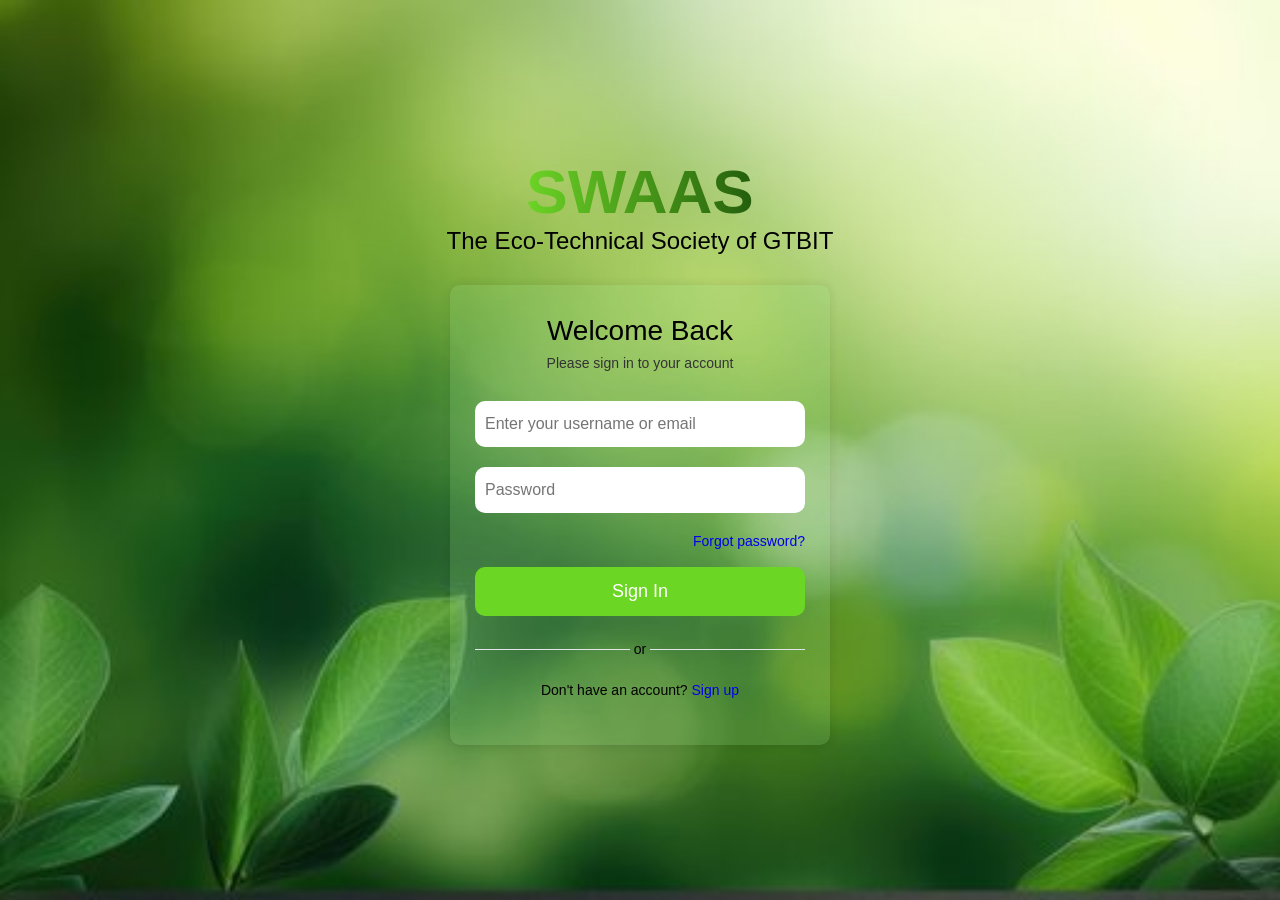
<file: index.html>
<!DOCTYPE html>
<html lang="en">

<head>
    <meta charset="UTF-8">
    <meta name="viewport" content="width=device-width, initial-scale=1.0">
    <title>Login page</title>
    <link rel="stylesheet" href="style.css">
</head>

<body>
    <div class="login-container">
        <h1>SWAAS</h1>
        <p class="login-subtitle">The Eco-Technical Society of GTBIT</p>
        <form id="loginForm">
            <h2>Welcome Back</h2>
            <p class="form-subtitle">Please sign in to your account</p>
            <div class="form-group">
                <input type="text" id="username" name="username" placeholder="Enter your username or email" required>
                <input type="password" id="password" name="password" placeholder="Password" required>
            </div>
            <p class="forgot"><a href="forgot.html">Forgot password?</a></p>
            <button type="submit">Sign In</button>
            <div class="divider">
                <span>or</span>
            </div>
            <p class="signup-link">Don't have an account? <a href="signup.html">Sign up</a></p>
        </form>
    </div>
</body>

</html>
</file>
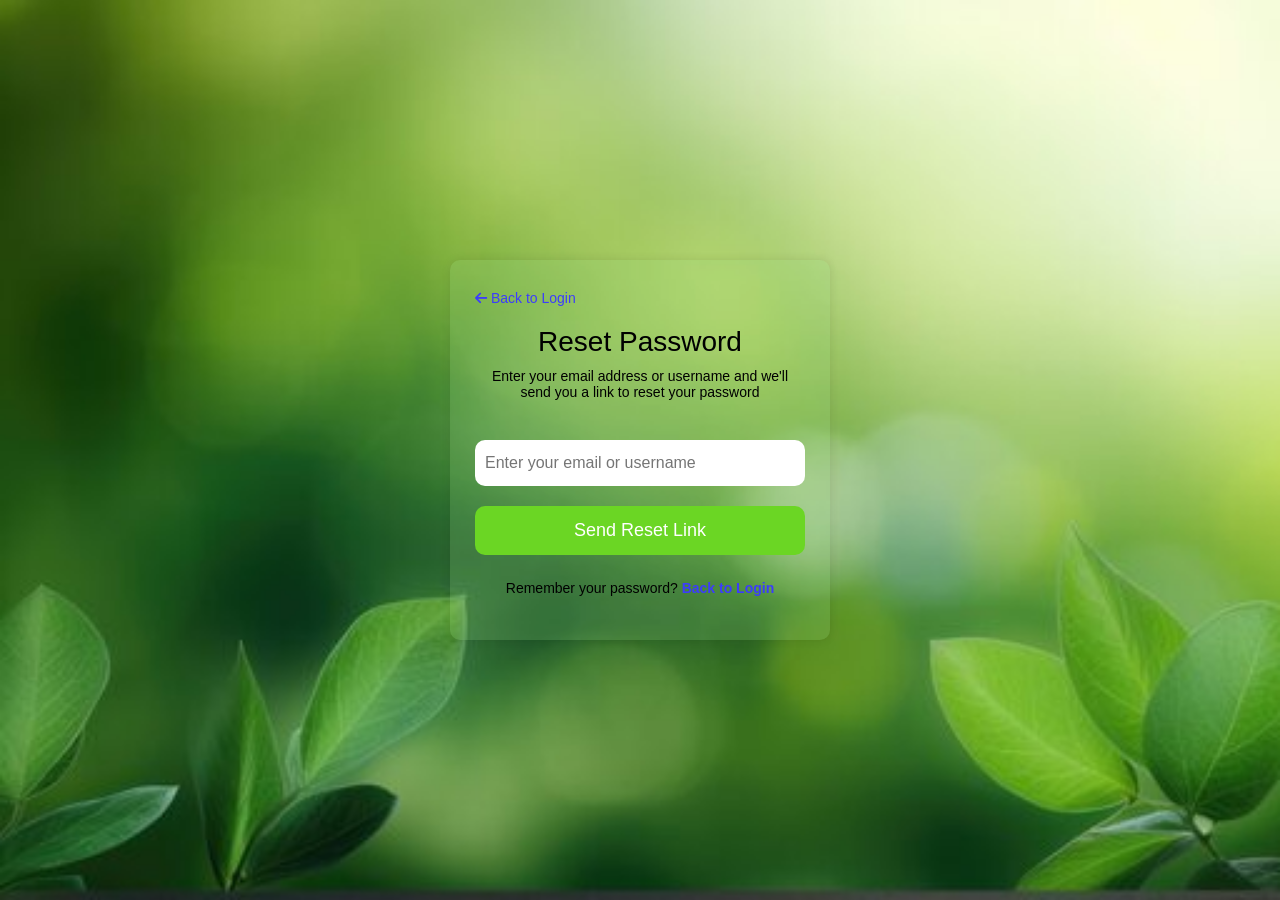
<file: forgot.html>
<!DOCTYPE html>
<html lang="en">

<head>
    <meta charset="UTF-8">
    <meta name="viewport" content="width=device-width, initial-scale=1.0">
    <title>Document</title>
    <link rel="stylesheet" href="https://cdnjs.cloudflare.com/ajax/libs/font-awesome/6.5.0/css/all.min.css">



    <style>
        * {
            margin: 0;
            padding: 0;
            box-sizing: border-box;
            font-family: 'Poppins', sans-serif;
        }

        body {
            display: flex;
            justify-content: center;
            align-items: center;
            min-height: 100vh;
            background-image: url('background.jpg');
            background-repeat: no-repeat;
            background-size: cover;
        }

        #forgot-form {
            background: rgba(150, 221, 136, 0.2);
            padding: 30px 25px;
            border-radius: 10px;
            box-shadow: 0 0 10px rgba(0, 0, 0, 0.1);
            height: 380px;

            width: 100%;
            max-width: 380px;
            margin: 0 auto;
        }

        .forgot-container {
            width: 100%;
            /* max-width: 600px; */
            padding: 0 30px;
            display: flex;
            flex-direction: column;
            align-items: center;
        }

        .return1 {
            margin-bottom: 20px;
            font-size: 14px;
        }

        a:link,
        a:visited {
            text-decoration: none;
            color: rgb(60, 60, 252);
        }

        a:hover {
            text-decoration: underline;
            color: rgb(60, 60, 252);
        }

        h2 {
            text-align: center;
            font-size: 28px;
            font-weight: 500;
            margin-bottom: 10px;
        }

        .form-subtitle {
            text-align: center;
            font-size: 14px;
            margin-bottom: 40px;
        }

        .frgt input {
            width: 100%;
            padding: 14px 10px;
            border: none;
            border-radius: 10px;
            margin-bottom: 20px;
            outline: none;
            font-size: 16px;
        }

        input:focus {
            outline: 3px solid #6cd426;
            box-shadow: 0 0 5px rgba(108, 212, 38, 0.8), 0 0 15px rgba(108, 212, 38, 0.6);
        }

        .frgt button {
            width: 100%;
            padding: 14px 10px;
            border: none;
            border-radius: 10px;
            background-color: #6bd624;
            color: white;
            font-size: 18px;
            cursor: pointer;
            transition: background-color 0.3s ease, transform 0.2s ease;
            margin-bottom: 25px;
        }

        .frgt button:hover {
            transform: translateY(-2px);
            background-color: #66c224;
            box-shadow: 0 0 5px rgba(108, 212, 38, 0.8), 0 0 15px rgba(108, 212, 38, 0.6);
        }

        .return {
            text-align: center;
            font-size: 14px;
        }

        .return a {
            font-weight: 600;
        }
    </style>
</head>

<body>
    <div class="forgot-container">
        <form id="forgot-form">
            <p class="return1"> <a href="index.html"><i class="fa-solid fa-arrow-left"></i> Back to Login</a></p>
            <h2>Reset Password</h2>
            <p class="form-subtitle">Enter your email address or username and we'll send you a link to reset your
                password</p>
            <div class="frgt">
                <input type="text" id="user" name="user" placeholder="Enter your email or username" required>
                <button type="submit">Send Reset Link</button>
            </div>
            <p class="return">Remember your password? <a href="index.html">Back to Login</a></p>
        </form>
    </div>
</body>

</html>
</file>
<file: style.css>
* {
    margin: 0;
    padding: 0;
    box-sizing: border-box;
    font-family: 'Poppins', sans-serif;
}

body {
    display: flex;
    justify-content: center;
    align-items: center;
    min-height: 100vh;
    background-image: url('background.jpg');
    background-repeat: no-repeat;
    background-size: cover;
}

.login-container {
    width: 100%;
    /* max-width: 600px; */
    padding: 0 30px;
    display: flex;
    flex-direction: column;
    align-items: center;
}


h1 {
    text-align: center;
    color: #424242;
    font-size: 62px;
    background: linear-gradient(90deg, #6cd426, #245e0d);
    background-clip: text;
    -webkit-text-fill-color: transparent;
}

#loginForm {
    background: rgba(150, 221, 136, 0.2);
    padding: 30px 25px;
    border-radius: 10px;
    box-shadow: 0 0 10px rgba(0, 0, 0, 0.1);
    height: 460px;

    width: 100%;
    max-width: 380px;
    margin: 0 auto;
}

.divider {
    margin: 25px 0;
    text-align: center;
    position: relative;
    color: #666;
    font-size: 14px;
}

.divider::before {
    content: '';
    position: absolute;
    top: 50%;
    left: 0;
    right: 175px;
    height: 1px;
    background: #e1e5e9;
}

.divider::after {
    content: '';
    position: absolute;
    top: 50%;
    left: 175px;
    right: 0;
    height: 1px;
    background: #e1e5e9;
}

.divider span {
    color: #000000;
    padding: 0 15px;
}



.login-subtitle {
    text-align: center;
    font-size: 24px;
    margin-bottom: 30px;
}

h2 {
    text-align: center;
    color: black;
    font-weight: 500;
    font-size: 28px;
    margin-bottom: 8px;
}

.form-subtitle {
    text-align: center;
    font-size: 14px;
    color: #333;
    margin-bottom: 30px;
}

.form-group {
    display: flex;
    flex-direction: column;
}

.form-group input {
    margin-bottom: 20px;
    width: 100%;
    padding: 14px 10px;
    border: none;
    border-radius: 10px;
    font-size: 16px;
}

.form-group input:focus {
    outline: 2px solid #6cd426;
    box-shadow: 0 0 5px rgba(108, 212, 38, 0.8), 0 0 15px rgba(108, 212, 38, 0.6);
}

button {
    width: 100%;
    padding: 14px 10px;
    border: none;
    border-radius: 10px;
    background-color: #6bd624;
    color: white;
    font-size: 18px;
    cursor: pointer;
    transition: background-color 0.3s ease, transform 0.2s ease;
}

button:hover {
    transform: translateY(-2px);
    background-color: #66c224;
    box-shadow: 0 0 5px rgba(108, 212, 38, 0.8), 0 0 15px rgba(108, 212, 38, 0.6);
}

.signup-link {
    text-align: center;
    margin-top: 20px;
    font-size: 14px;
}

.forgot {
    text-align: end;
    margin-bottom: 18px;
    font-size: 14px;
    text-decoration: none;
}

a:link,
a:visited {
    text-decoration: none;
}

a:hover {
    text-decoration: underline;
}

@media (max-width: 768px) {
    h1 {
        font-size: 48px;
    }

    .login-subtitle {
        font-size: 20px;
    }

    #loginForm {
        padding: 25px 20px;
    }
}

@media (max-width: 480px) {
    h1 {
        font-size: 38px;
    }

    .login-subtitle {
        font-size: 18px;
    }

    #loginForm {
        padding: 20px 15px;
    }

    .form-group input {
        font-size: 14px;
        padding: 8px;
    }

    button {
        font-size: 16px;
        padding: 8px;
    }
}
</file>
